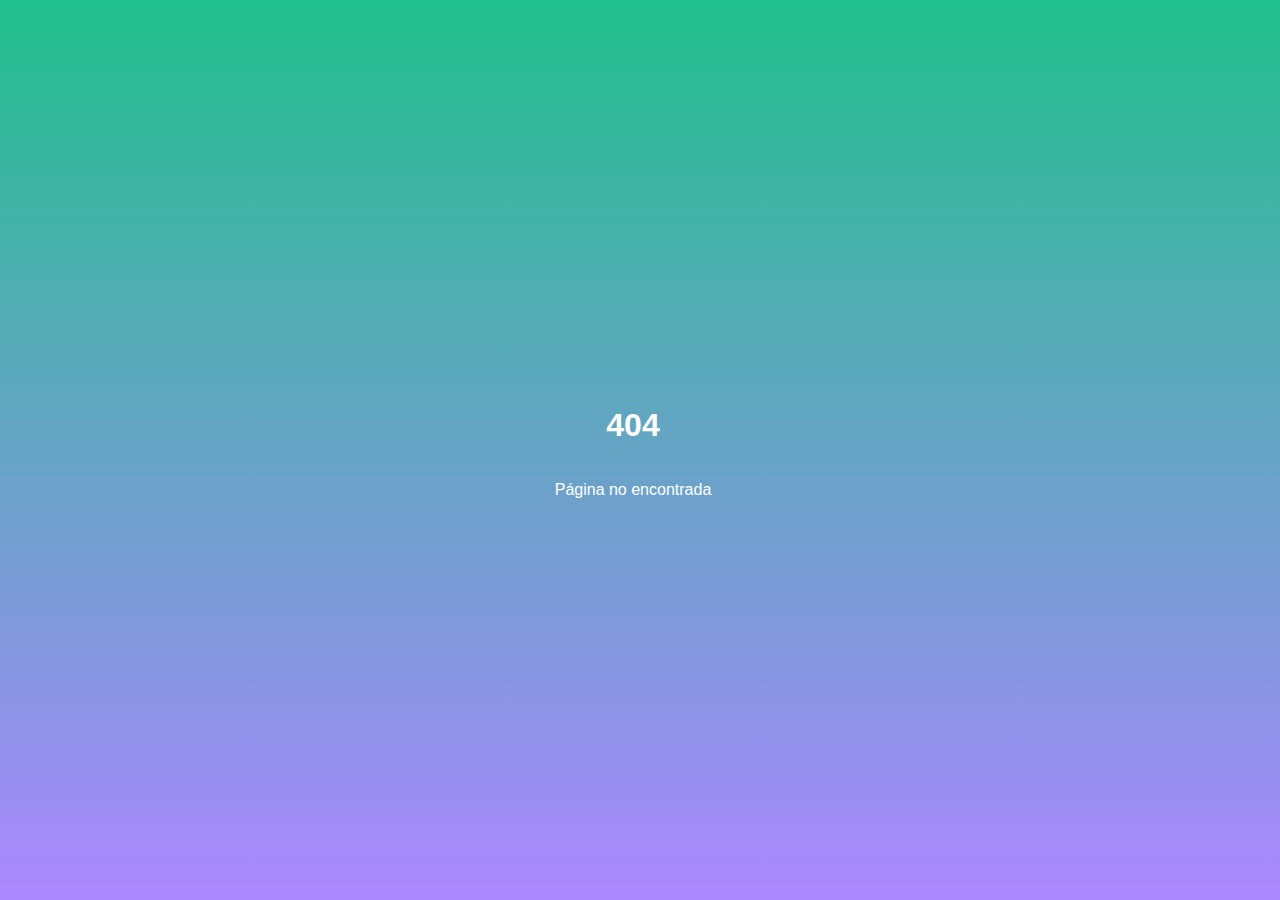
<file: error404.html>
<!DOCTYPE html>
<html lang="en">
<head>
    <meta charset="UTF-8">
    <meta name="viewport" content="width=device-width, initial-scale=1.0">
    <title>Document</title>
    <link rel="stylesheet" href="./components/style.css">
    <link rel="stylesheet" href="./404.css">
</head>
<body>
    <main class="container-404">
        <div class="container-404__error">
            <h1>404</h1>
            <p>Página no encontrada</p>
        </div>
    </main>
</body>
</html>
</file>
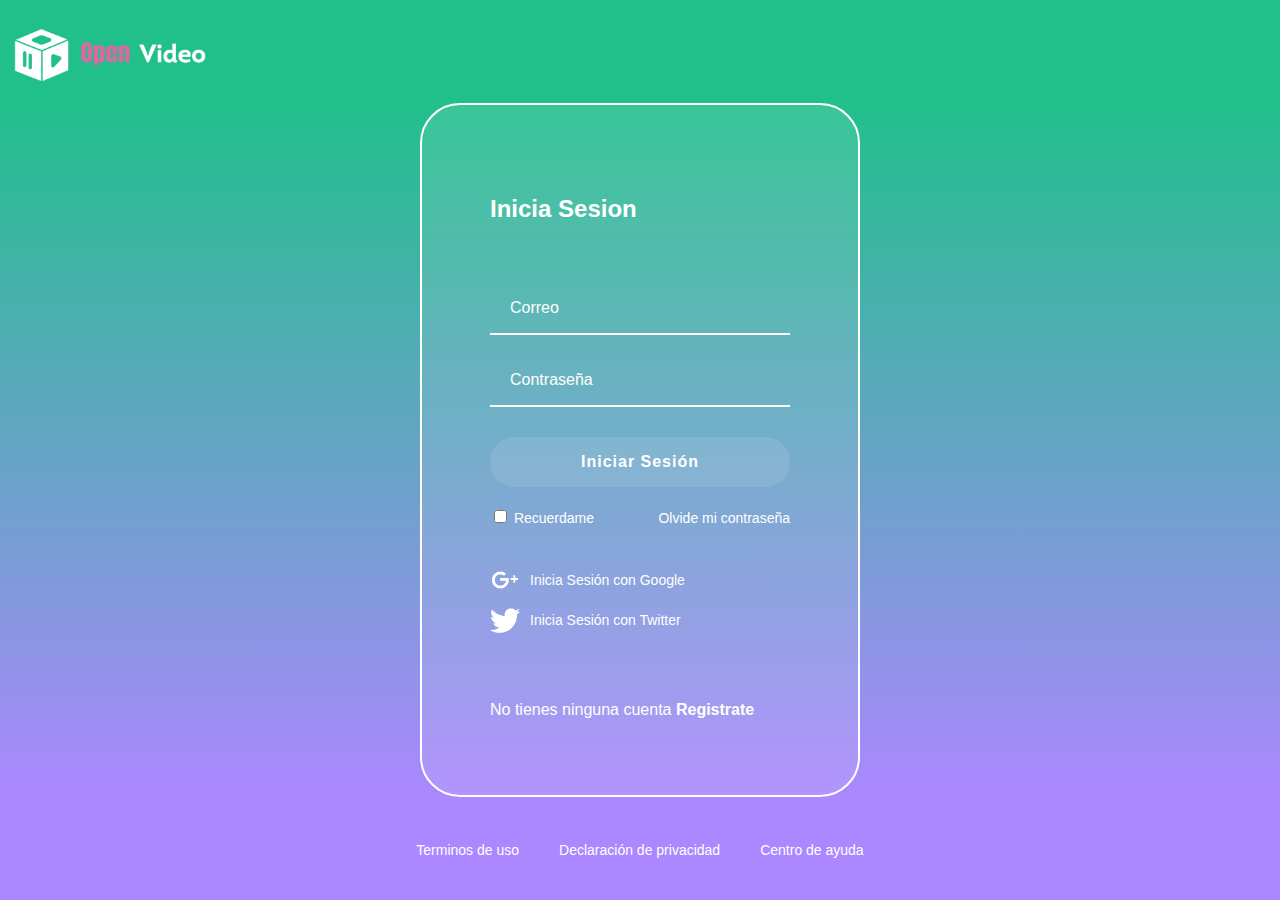
<file: components/login.html>
<!DOCTYPE html>
<html lang="en">
<head>
    <meta charset="UTF-8">
    <meta name="viewport" content="width=device-width, initial-scale=1.0">
    <title>Open Video</title>
    <link rel="stylesheet" href="./style.css">
    <link rel="stylesheet" href="./login.css">
</head>
<body>
    <header class="header">
        <img src="/PlatziVideo/logo-open-video-BW2.png" alt="" class="header__img">
    </header>
    <section class="login">
        <section class="login__container">
            <h2>Inicia Sesion</h2>
            <form class="login__container--form">
                <input class="input-login" type="text" name="" id="" placeholder="Correo">
                <input class="input-login" type="password" placeholder="Contraseña">
                <button class="button-login"> Iniciar Sesión</button>
                <div class="login__container--remember-me">
                    <label>
                            <input type="checkbox" id="checkbox-login" value="Checkbox"> Recuerdame
                    </label>
                    <a href="/">Olvide mi contraseña</a>
                </div>
            </form>
            <section class="login__container--social-media">
                <div>
                    <img src="../PlatziVideo/icons8-google-plus-50.png" alt="">Inicia Sesión con Google
                </div>
                <div>
                    <img src="../PlatziVideo/icons8-twitter-50.png" alt="">Inicia Sesión con Twitter
                </div>
            </section>
            <p class="login__container--register">No tienes ninguna cuenta <a href="/">Registrate</a></p>
            
        </section>
    </section>
    <footer class="footer">
        <a href="/">Terminos de uso</a>
        <a href="/">Declaración de privacidad</a>
        <a href="/">Centro de ayuda</a>
    </footer>
</body>
</html>
</file>
<file: components/style.css>
/* Regularmente se recomienda ordenar las propiedades manualmente, se podria usar prettier para formatear documentos */

body{
    background: linear-gradient(#21C08B,#AB88FF);
    margin: 0;
    font-family: 'Mulish', sans-serif;
}

.header{
    background-color #21C08B;
    width: 100%;
    height: 80px;
    display: flex;
    justify-content: space-between;
    align-items: center; /* Alinea elementos de forma vertical */
}

.header__img{
    width: 200px;
    margin: 10px 0 0 10px;
}

.header__menu{
    margin-right: 30px;
}

.header__menu--profile{
    margin-right: 8px;
    display: flex;
    color: white;
}

.header__menu ul{
    display: none;
    list-style: none;
    padding: 0;
    position: absolute;/* Significa que esta posicionado en relacion al padre */
    width: 100px;
    text-align: right;
    margin: 0 0 0 -14px;
}

.header__menu:hover ul, ul:hover{
    display: inline;
}

.header__menu li{
    margin: 10px 0;
}

.header__menu li a {
    color: white;
    text-decoration: none;
}

.header__menu li a:hover {
    text-decoration: underline;
} 

.main{
    display: flex;
    flex-direction: column;
    justify-content: center;
    align-items: center;
    height: 300px;
    
}

.main__title{
    color: white;
    font-size: 2rem;
}

.input{
    border: 2px solid white;
    border-radius: 40px;
    color: white;
    font-family: inherit;
    font-size: 1.3rem;
    height: 50px;
    padding: 0 20px;
    width: 70%;
    outline: none;
    background-color: rgba(255, 255, 255, 0.1);
}

::placeholder {
    color: white;
}

/* Footer */

.footer {
    width: 100%;
    height: 100px;
    background-color: #AB88FF;
    display: flex;
    align-items: center;
    justify-content: center;
}

.footer a {
margin: 0 20px;
color: white;
cursor: pointer;
font-size: 14px;
text-decoration: none;
}

.footer a:hover {
text-decoration: underline;
}


::-webkit-scrollbar-thumb {
background: #ccc;
border-radius: 4px;
}
::-webkit-scrollbar {
width: 8px; 
height: 8px;   
background:rgba(255,255,255,.4);
border-radius: 4px;
}
::-webkit-scrollbar:hover {
background: #b3b3b3;
box-shadow: 0 0 2px 1px rgba(0, 0, 0, 0.2);
}
::-webkit-scrollbar:hover:active {
background: #999;
}
</file>
<file: 404.css>
.container-404{
    display: flex;
    height: 100vh;
    justify-content: center;
    align-items: center;
}

.container-404__error{
    display: flex;
    flex-direction: column;
    text-align: center;
    position: relative;
    right: 7px;
    color: white;
}

.container-404__error h1{
    
}
</file>
<file: components/login.css>
@charset "UTF-8";
body {
  background-color: white;
}

.flex, .login {
  display: flex;
  align-items: center;
}

.header {
  background-color: #21C08B;
  height: 100px;
}

.login {
  background: linear-gradient(#21C08B, #AB88FF);
  /* display: flex;
  align-items: center; */
  justify-content: center;
  flex-direction: column;
  padding: 0 30px;
  min-height: calc(100vh - 200px);
  /* Menos 200px porque vamos a descontar el tamaño del footer y del header */
}

.login__container {
  background-color: rgba(255, 255, 255, 0.1);
  border: 2px solid white;
  border-radius: 40px;
  color: white;
  padding: 50px 68px 40px;
  min-height: 600px;
  width: 300px;
  display: flex;
  justify-content: space-around;
  flex-direction: column;
}

.login__container--form {
  display: flex;
  flex-direction: column;
}

.login__container--form label {
  font-size: 14px;
}

.login__container--remember-me {
  color: white;
  display: flex;
  justify-content: space-between;
  margin-top: 10px;
}

.login__container--remember-me a {
  /* Aparece un poquito mas arriba de lo normal, cosa que elimine con position relative */
  position: relative;
  top: 3px;
  color: white;
  font-size: 14px;
  text-decoration: none;
}

.login__container--remember-me a:hover {
  text-decoration: underline;
}

.login__container--social-media > div {
  display: flex;
  align-items: center;
  font-size: 14px;
  margin-bottom: 10px;
}

.login__container--social-media > div > img {
  width: 30px;
  margin-right: 10px;
}

.login__container--register {
  /* Podemos heredar en SASS */
  font-size: 16px;
}
.login__container--register a {
  font-size: 16px;
  font-weight: bold;
  color: white;
  text-decoration: none;
}

.login__container--register a:hover {
  text-decoration: underline;
}

.input-login {
  background-color: transparent;
  border-left: 0;
  border-right: 0;
  border-top: 0;
  border-bottom: 2px white solid;
  height: 50px;
  outline: none;
  font-size: 16px;
  margin-bottom: 20px;
  padding: 0 20px;
}

.input-login::placeholder {
  color: white;
}

.button-login {
  background-color: rgba(255, 255, 255, 0.1);
  border: none;
  border-radius: 25px;
  color: white;
  cursor: pointer;
  font-size: 16px;
  font-weight: bold;
  height: 50px;
  letter-spacing: 1px;
  /* Separado de la letra */
  margin: 10px 0;
  padding: 10px;
}

.footer {
  width: 100%;
  height: 100px;
  background-color: #AB88FF;
  display: flex;
  align-items: center;
  justify-content: center;
}

.footer a {
  margin: 0 20px;
  color: white;
  cursor: pointer;
  font-size: 14px;
  text-decoration: none;
}

.footer a:hover {
  text-decoration: underline;
}

@media only screen and (max-width: 600px) {
  .login__container {
    background-color: transparent;
    border: none;
    padding: 3px;
    width: 100%;
  }
}

/*# sourceMappingURL=login.css.map */
</file>
